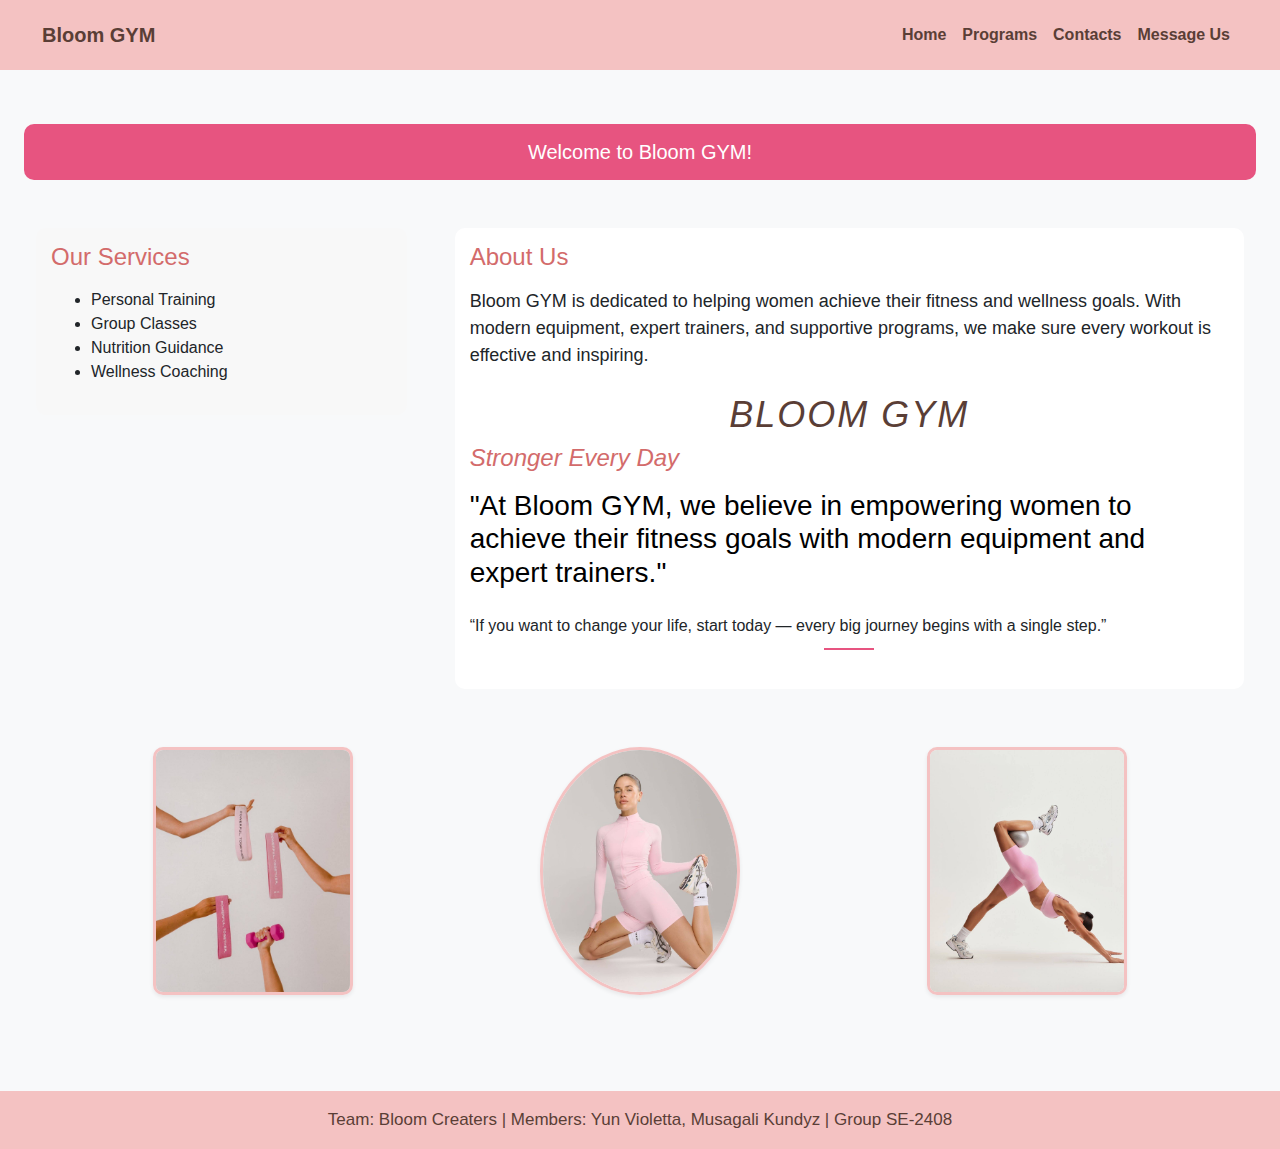
<file: index.html>
<!DOCTYPE html>
<html lang="en">
<head>
  <meta charset="UTF-8">
  <meta name="viewport" content="width=device-width, initial-scale=1">
  <title>Bloom GYM</title>
  <link href="https://cdn.jsdelivr.net/npm/bootstrap@5.3.0/dist/css/bootstrap.min.css" rel="stylesheet">
  <link rel="stylesheet" href="style.css">
</head>
<body class="bg-light">
<nav class="navbar navbar-expand-lg" style="background-color: #f4c2c2;">
  <div class="container-fluid">
    <a class="navbar-brand fw-bold text-brown" href="#">Bloom GYM</a>
    <button class="navbar-toggler" type="button" data-bs-toggle="collapse" data-bs-target="#navbarNav"
      aria-controls="navbarNav" aria-expanded="false" aria-label="Toggle navigation">
      <span class="navbar-toggler-icon"></span>
    </button>
    <div class="collapse navbar-collapse justify-content-end" id="navbarNav">
      <ul class="navbar-nav">
        <li class="nav-item"><a class="nav-link text-brown fw-semibold" href="index.html">Home</a></li>
        <li class="nav-item"><a class="nav-link text-brown fw-semibold" href="programs.html">Programs</a></li>
        <li class="nav-item"><a class="nav-link text-brown fw-semibold" href="contacts.html">Contacts</a></li>
        <li class="nav-item"><a class="nav-link text-brown fw-semibold" href="form.html">Message Us</a></li>
      </ul>
    </div>
  </div>
</nav>


  <!-- Content -->
  <div class="container-fluid my-4 px-sm-2 px-lg-4">

    <h1 class="grid-header py-3 mb-4">Welcome to Bloom GYM!</h1>

    <div class="row align-items-start gy-4">

    <!-- Two Column Section  -->
      <!-- Sidebar (narrower) -->
      <div class="col-sm-12 col-md-4 col-lg-4 p-3 p-lg-4">
        <aside class="grid-sidebar">
          <h2>Our Services</h2>
          <ul class="mt-3 ms-2">
            <li>Personal Training</li>
            <li>Group Classes</li>
            <li>Nutrition Guidance</li>
            <li>Wellness Coaching</li>
          </ul>
        </aside>
      </div>
      <!-- Main Content -->
      <div class="col-sm-12 col-md-8 col-lg-8 p-3 p-lg-4">
        <main class="grid-main">
          <h2 class="mb-3">About Us</h2>
          <p class="mb-3">
            Bloom GYM is dedicated to helping women achieve their fitness and wellness goals.
            With modern equipment, expert trainers, and supportive programs, we make sure
            every workout is effective and inspiring.
          </p>

          <h1 id="main-title" class="mt-4">Bloom GYM</h1>
          <h2><i>Stronger Every Day</i></h2>

          <h3 id="cite" class="mt-3">
            "At Bloom GYM, we believe in empowering women to 
            achieve their fitness goals with modern equipment and expert trainers."
          </h3>

          <div class="quote-container mt-4 mb-4">
            <q>If you want to change your life, start today — every big journey begins with a single step.</q>
          </div>
        </main>
      </div>
    </div>

    <!-- Three-Column Section (Image Gallery) -->
    <div class="row text-center mt-4 px-sm-3 px-lg-5">
      <div class="col-sm-12 col-md-4 mb-4">
        <img src="photo1.jpg" class="img-fluid big-photo shadow-sm" alt="Gym photo 1">
      </div>
      <div class="col-sm-12 col-md-4 mb-4">
        <img src="photo2.jpg" class="img-fluid big-photo circle-img shadow-sm" alt="Gym photo 2">
      </div>
      <div class="col-sm-12 col-md-4 mb-4">
        <img src="photo3.jpg" class="img-fluid big-photo shadow-sm" alt="Gym photo 3">
      </div>
    </div>
  </div>

  <!-- Footer -->
  <footer class="grid-footer py-3 px-4 mt-5 text-center">
    Team: Bloom Creaters | Members: Yun Violetta, Musagali Kundyz | Group SE-2408
  </footer>

  <script src="https://cdn.jsdelivr.net/npm/bootstrap@5.3.0/dist/js/bootstrap.bundle.min.js"></script>
</body>
</html>
</file>
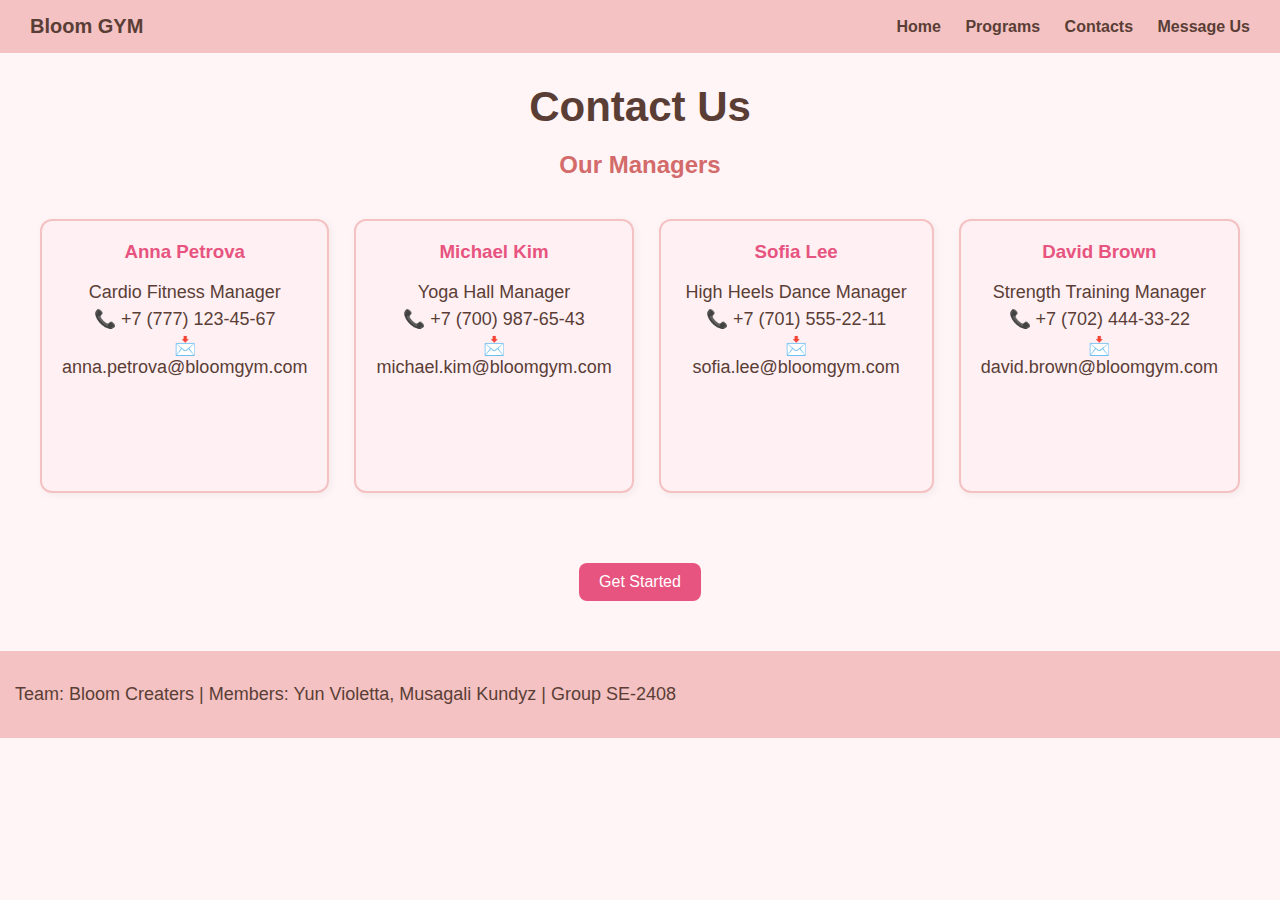
<file: contacts.html>
<!DOCTYPE html>
<html lang="en">
<head>
  <meta charset="UTF-8">
  <title>Bloom GYM | Contacts</title>
  <link rel="stylesheet" href="style.css">
</head>
<body>

  <!-- Top Menu -->
   <header class="navbar">
    <div class="logo">Bloom GYM</div>
    <nav class="nav-links">
      <a href="index.html">Home</a>
      <a href="programs.html">Programs</a>
      <a href="contacts.html">Contacts</a>
      <a href="form.html">Message Us</a>
    </nav>
  </header>

  <!-- Page Content -->
  <div class="container">
    <h1 class="page-title">Contact Us</h1>
<div class="contacts-section">
  <h2 style="text-align:center;">Our Managers</h2>
  <div class="managers-grid">
    <div class="contact-card">
      <h3>Anna Petrova</h3>
      <p>Cardio Fitness Manager</p>
      <p>&#128222; +7 (777) 123-45-67</p>
      <p>&#128233; anna.petrova@bloomgym.com</p>
    </div>

    <div class="contact-card">
      <h3>Michael Kim</h3>
      <p>Yoga Hall Manager</p>
      <p>&#128222; +7 (700) 987-65-43</p>
      <p>&#128233; michael.kim@bloomgym.com</p>
    </div>

    <div class="contact-card">
      <h3>Sofia Lee</h3>
      <p>High Heels Dance Manager</p>
      <p>&#128222; +7 (701) 555-22-11</p>
      <p>&#128233; sofia.lee@bloomgym.com</p>
    </div>

    <div class="contact-card">
      <h3>David Brown</h3>
      <p>Strength Training Manager</p>
      <p>&#128222; +7 (702) 444-33-22</p>
      <p>&#128233; david.brown@bloomgym.com</p>
    </div>
  </div>
</div>
    <div class="button-container">
        <button class="get-started-btn" onclick="window.location.href='form.html'">Get Started</button>
    </div>
   

  <!-- Footer -->
  <footer>
    <p>
      Team: Bloom Creaters | Members: Yun Violetta, Musagali Kundyz | Group SE-2408
    </p>
  </footer>

</body>
</html>
</file>
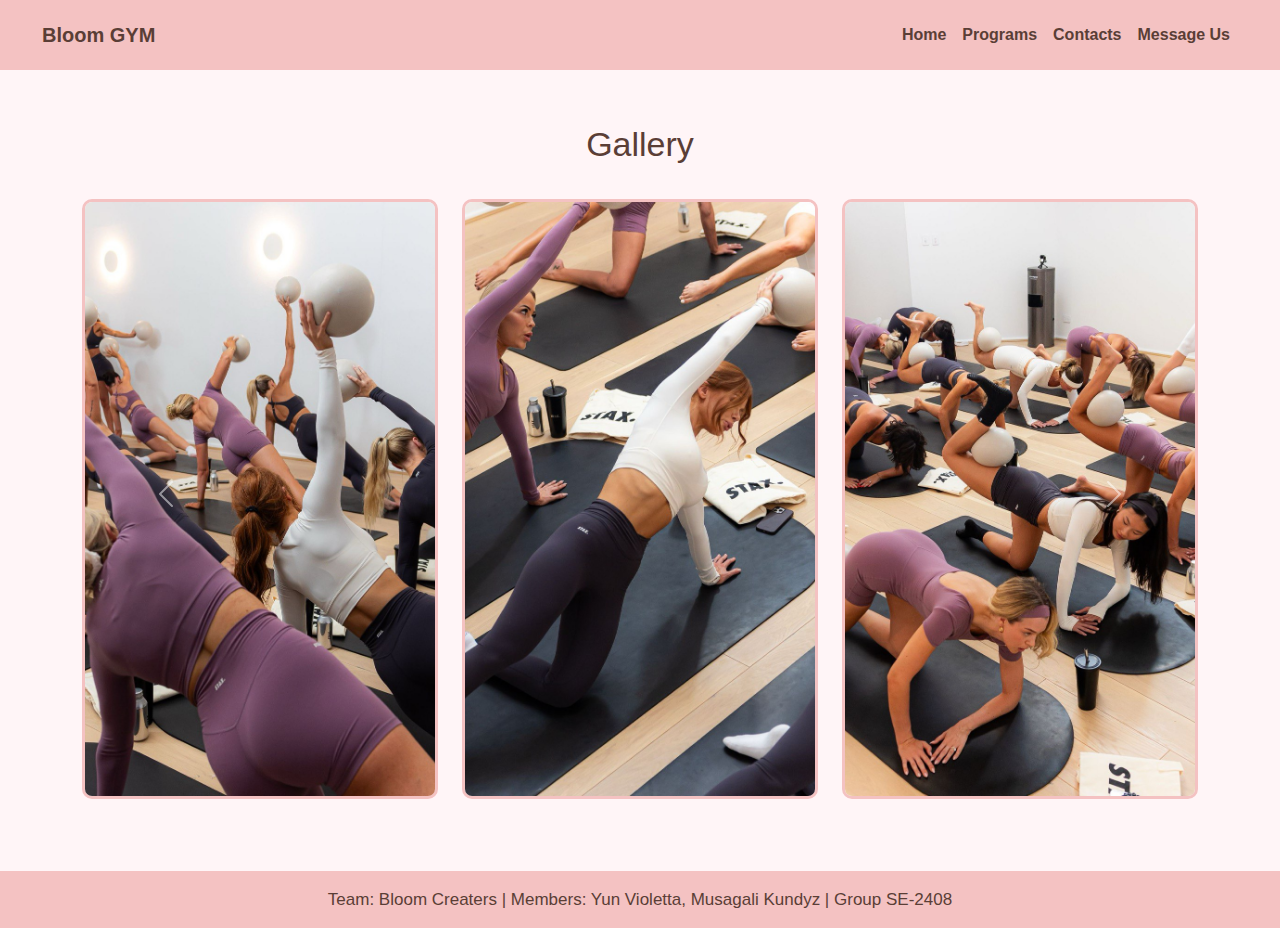
<file: gallery.html>
<!DOCTYPE html>
<html lang="en">
<head>
  <meta charset="UTF-8">
  <meta name="viewport" content="width=device-width, initial-scale=1.0">
  <title>Gallery - Bloom GYM</title>
  <!-- Bootstrap CSS -->
  <link href="https://cdn.jsdelivr.net/npm/bootstrap@5.3.3/dist/css/bootstrap.min.css" rel="stylesheet">
  <link rel="stylesheet" href="style.css">
</head>
<body>
<nav class="navbar navbar-expand-lg" style="background-color: #f4c2c2;">
  <div class="container-fluid">
    <a class="navbar-brand fw-bold text-brown" href="#">Bloom GYM</a>
    <button class="navbar-toggler" type="button" data-bs-toggle="collapse" data-bs-target="#navbarNav"
      aria-controls="navbarNav" aria-expanded="false" aria-label="Toggle navigation">
      <span class="navbar-toggler-icon"></span>
    </button>
    <div class="collapse navbar-collapse justify-content-end" id="navbarNav">
      <ul class="navbar-nav">
        <li class="nav-item"><a class="nav-link text-brown fw-semibold" href="index.html">Home</a></li>
        <li class="nav-item"><a class="nav-link text-brown fw-semibold" href="programs.html">Programs</a></li>
        <li class="nav-item"><a class="nav-link text-brown fw-semibold" href="contacts.html">Contacts</a></li>
        <li class="nav-item"><a class="nav-link text-brown fw-semibold" href="form.html">Message Us</a></li>
      </ul>
    </div>
  </div>
</nav>


  <div class="container mt-4 mb-4">
    <h1 class="text-center mb-4">Gallery</h1>

    <!-- Carousel with 3 photos per slide -->
    <div id="gymCarousel" class="carousel slide" data-bs-ride="carousel">
      <div class="carousel-inner">

        <!-- First slide -->
        <div class="carousel-item active">
          <div class="row">
            <div class="col-4">
              <img src="img1.jpg" class="d-block w-100" alt="Strength Training">
            </div>
            <div class="col-4">
              <img src="img2.jpg" class="d-block w-100" alt="Strength Training">
            </div>
            <div class="col-4">
              <img src="img3.jpg" class="d-block w-100" alt="Strength Training">
            </div>
          </div>
        </div>

        <!-- Second slide -->
        <div class="carousel-item">
          <div class="row">
            <div class="col-4">
              <img src="img4.jpg" class="d-block w-100" alt="Yoga">
            </div>
            <div class="col-4">
              <img src="img5.jpg" class="d-block w-100" alt="Yoga">
            </div>
            <div class="col-4">
              <img src="img6.jpg" class="d-block w-100" alt="Yoga">
            </div>
          </div>
        </div>

        <!-- Third slide -->
        <div class="carousel-item">
          <div class="row">
            <div class="col-4">
              <img src="img7.jpg" class="d-block w-100" alt="Cardio Fitness">
            </div>
            <div class="col-4">
              <img src="img8.jpg" class="d-block w-100" alt="Cardio Fitness">
            </div>
            <div class="col-4">
              <img src="img9.jpg" class="d-block w-100" alt="Cardio Fitness">
            </div>
          </div>
        </div>

        <!-- Fourth slide -->
        <div class="carousel-item">
          <div class="row">
            <div class="col-4">
              <img src="img10.jpg" class="d-block w-100" alt="High Heels Dance">
            </div>
            <div class="col-4">
              <img src="img11.jpg" class="d-block w-100" alt="High Heels Dance">
            </div>
            <div class="col-4">
              <img src="img12.jpg" class="d-block w-100" alt="High Heels Dance">
            </div>
          </div>
        </div>

      </div>

            <!-- Navigation controls -->
      <button class="carousel-control-prev" type="button" data-bs-target="#gymCarousel" data-bs-slide="prev">
        <span class="carousel-control-prev-icon"></span>
        <span class="visually-hidden">Previous</span>
      </button>
      <button class="carousel-control-next" type="button" data-bs-target="#gymCarousel" data-bs-slide="next">
        <span class="carousel-control-next-icon"></span>
        <span class="visually-hidden">Next</span>
      </button>
    </div>

    </div>

  <!-- Footer -->
  <footer class="grid-footer py-3 px-4 mt-5 text-center">
    Team: Bloom Creaters | Members: Yun Violetta, Musagali Kundyz | Group SE-2408
  </footer>

  <script src="https://cdn.jsdelivr.net/npm/bootstrap@5.3.3/dist/js/bootstrap.bundle.min.js"></script>
</body>
</html>
</file>
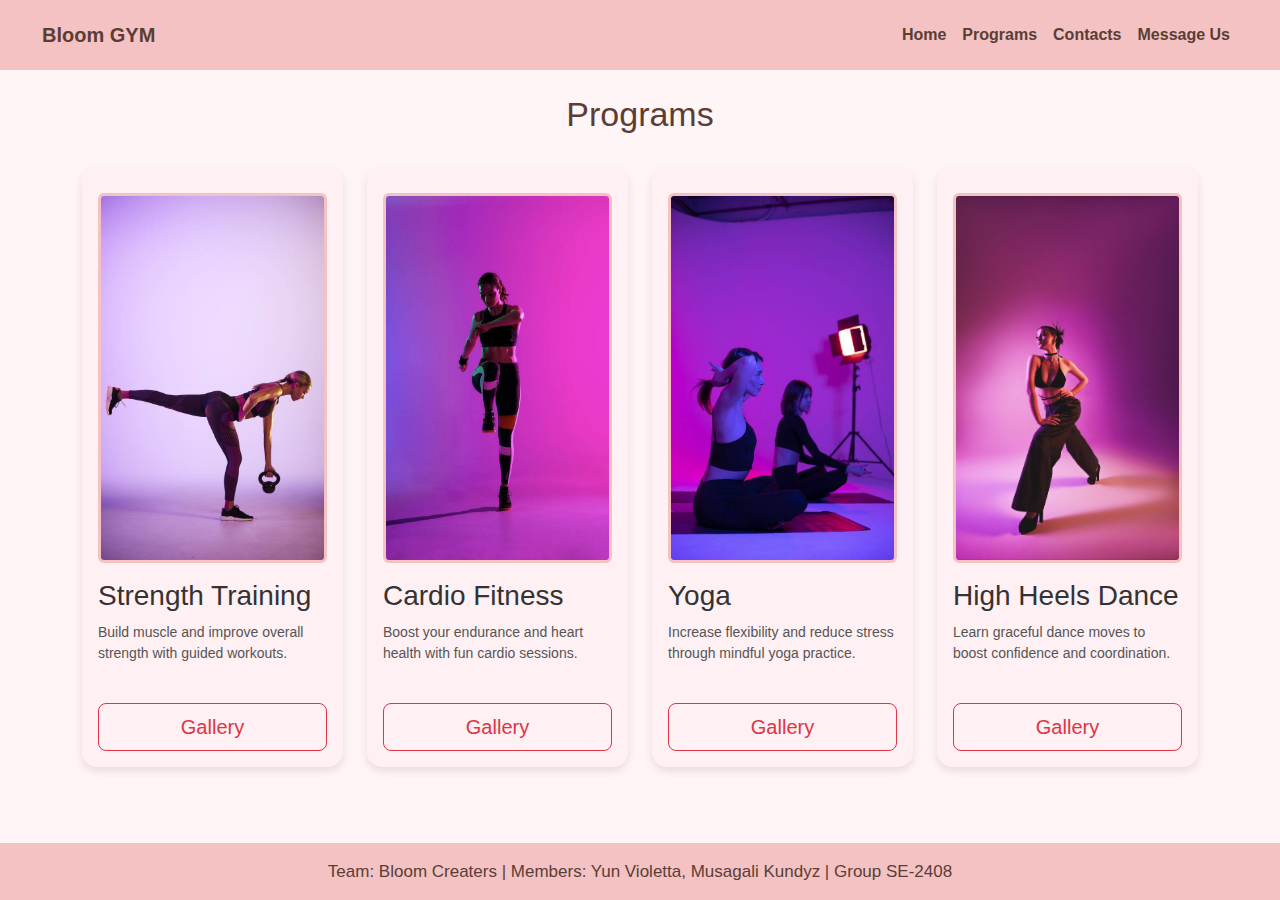
<file: programs.html>
<!DOCTYPE html>
<html lang="en">
<head>
  <meta charset="UTF-8">
  <title>Programs - Bloom GYM</title>
  <link href="https://cdn.jsdelivr.net/npm/bootstrap@5.3.3/dist/css/bootstrap.min.css" rel="stylesheet">
  <link rel="stylesheet" href="style.css">
</head>
<body class="d-flex flex-column min-vh-100">

  <!-- Navbar -->
  <nav class="navbar navbar-expand-lg" style="background-color: #f4c2c2;">
    <div class="container-fluid">
      <a class="navbar-brand fw-bold text-brown" href="#">Bloom GYM</a>
      <button class="navbar-toggler" type="button" data-bs-toggle="collapse" data-bs-target="#navbarNav"
        aria-controls="navbarNav" aria-expanded="false" aria-label="Toggle navigation">
        <span class="navbar-toggler-icon"></span>
      </button>
      <div class="collapse navbar-collapse justify-content-end" id="navbarNav">
        <ul class="navbar-nav">
          <li class="nav-item"><a class="nav-link text-brown fw-semibold" href="index.html">Home</a></li>
          <li class="nav-item"><a class="nav-link text-brown fw-semibold" href="programs.html">Programs</a></li>
          <li class="nav-item"><a class="nav-link text-brown fw-semibold" href="contacts.html">Contacts</a></li>
          <li class="nav-item"><a class="nav-link text-brown fw-semibold" href="form.html">Message Us</a></li>
        </ul>
      </div>
    </div>
  </nav>

  <!-- Page Title -->
  <h1 id="programs" class="text-center mt-4">Programs</h1>

  <!-- Card Row -->
  <div class="container mt-4 mb-4 flex-grow-1">
    <div class="row g-4">
      <div class="col-sm-6 col-lg-3 d-flex">
        <div class="program-card p-3 d-flex flex-column flex-fill">
          <img src="strength.jpg" alt="Strength Training" class="img-fluid rounded">
          <h3 class="mt-3">Strength Training</h3>
          <p class="flex-grow-1">Build muscle and improve overall strength with guided workouts.</p>
 <button class="btn btn-outline-danger btn-lg mt-2" onclick="window.location.href='gallery.html'">Gallery</button>
        </div>
      </div>

      <div class="col-sm-6 col-lg-3 d-flex">
        <div class="program-card p-3 d-flex flex-column flex-fill">
          <img src="cardio.jpg" alt="Cardio Fitness" class="img-fluid rounded">
          <h3 class="mt-3">Cardio Fitness</h3>
          <p class="flex-grow-1">Boost your endurance and heart health with fun cardio sessions.</p>
           <button class="btn btn-outline-danger btn-lg mt-2" onclick="window.location.href='gallery.html'">Gallery</button>
        </div>
      </div>

      <div class="col-sm-6 col-lg-3 d-flex">
        <div class="program-card p-3 d-flex flex-column flex-fill">
          <img src="yoga.jpg" alt="Yoga" class="img-fluid rounded">
          <h3 class="mt-3">Yoga</h3>
          <p class="flex-grow-1">Increase flexibility and reduce stress through mindful yoga practice.</p>
           <button class="btn btn-outline-danger btn-lg mt-2" onclick="window.location.href='gallery.html'">Gallery</button>
        </div>
      </div>

      <div class="col-sm-6 col-lg-3 d-flex">
        <div class="program-card p-3 d-flex flex-column flex-fill">
          <img src="highheels.jpg" alt="High Heels Dance" class="img-fluid rounded">
          <h3 class="mt-3">High Heels Dance</h3>
          <p class="flex-grow-1">Learn graceful dance moves to boost confidence and coordination.</p>
           <button class="btn btn-outline-danger btn-lg mt-2" onclick="window.location.href='gallery.html'">Gallery</button>
        </div>
      </div>
    </div> 
  </div> 

  <!-- Footer -->
  <footer class="grid-footer py-3 px-4 mt-5 text-center">
    Team: Bloom Creaters | Members: Yun Violetta, Musagali Kundyz | Group SE-2408
  </footer>

  <script src="https://cdn.jsdelivr.net/npm/bootstrap@5.3.3/dist/js/bootstrap.bundle.min.js"></script>
</body>
</html>
</file>
<file: style.css>
html, body {
  height: 100%;
  display: flex;
  flex-direction: column;
}
body {
  margin: 0;
  font-family: Arial, sans-serif;
  background-color: #fff5f7;
}

/* Navigation bar */
.navbar {
  display: flex;                
  justify-content: space-between; 
  align-items: center;           
  background-color: #f4c2c2;
  padding: 15px 30px;
}

.logo {
  font-size: 20px;
  font-weight: bold;
  color: #5a3e36;
}

.nav-links a {
  text-decoration: none;
  color: #5a3e36;
  margin-left: 20px; 
  font-weight: bold;
}

.navbar a:hover {
  color: #e75480;
  text-decoration: underline;
}
 
/*-----Home Page-----*/
.text-brown {
  color: #5a3e36 !important;
}
.nav-link:hover {
  color: #e75480 !important;
  text-decoration: underline;
}

/* Home Page */
.home-container {
  display: flex;
  gap: 30px;
  padding: 20px;
  justify-content: center;
  align-items: flex-start;
}
.grid-layout {
  display: grid;
  grid-template-areas:
    "header header"
    "sidebar main"
    "footer footer";
  grid-template-columns: 250px 1fr; 
  grid-template-rows: auto 1fr auto;
  min-height: 100vh;
  gap: 15px;
  padding: 20px;
}

.grid-header {
  grid-area: header;
  background-color: #e75480;
  color: white;
  text-align: center;
  padding: 15px;
  font-size: 20px;
  border-radius: 10px;
}

.grid-sidebar {
  grid-area: sidebar;
  background-color: #f8f8f8;
  padding: 15px;
  border-radius: 10px;
}

.grid-main {
  grid-area: main;
  background-color: #fff;
  padding: 15px;
  border-radius: 10px;
}

.grid-footer {
  background-color: #f4c2c2;
  text-align: left;
  padding: 15px;
  margin-top: auto;
  color: #5a3e36;
  font-size: 17px;
}


.right-images {
  display: flex;
  flex-direction: column;
  gap: 20px;
  align-items: center;
}

.big-photo {
  width: 200px;        
  height: auto;        
  border: 3px solid #f4c2c2;
  border-radius: 10px;
}

.circle-img.big-photo {
  width: 200px;
  border-radius: 50%;
}


/* Headings */

#main-title {
  text-transform: uppercase;
  letter-spacing: 2px;
  font-size: 36px;
  font-style: italic;
} 

h1 {
  margin-top: 30px;
  text-align: center;
  color: #5a3e36;
}

h2 {
  color: #d36b6b;
}

/* Mobile  */
@media (max-width: 600px) {
  h1 {
    font-size: 20px;
  }
  h2 {
    font-size: 16px;
  }
  p {
    font-size: 14px;
  }
}

/* Tablet  */
@media (min-width: 601px) and (max-width: 992px) {
  h1 {
    font-size: 28px;
  }
  h2 {
    font-size: 20px;
  }
  p {
    font-size: 16px;
  }
}

/* Desktop (from 993px) */
@media (min-width: 993px) {
  h1 {
    font-size: 36px;
  }
  h2 {
    font-size: 24px;
  }
  p {
    font-size: 18px;
  }
}

#cite {
  color: black;
}

/* Quote block */
.quote-container::after {
  content: "";
  display: block;
  height: 2px;
  width: 50px;
  background-color: #e75480;
  margin: 10px auto 0 auto;
}

.quote-to-start {
  font-style: italic;
  font-size: 20px;
  color: #5a3e36;
  background-color: #fff0f3;
  padding: 20px 30px;
  border-left: 5px solid #e75480;
  border-radius: 10px;
  display: inline-block;
  margin-top: 60px;
}


/* Right column: Images  */
img {
  width: 200px;
  border: 3px solid #f4c2c2;
  border-radius: 10px; 
  margin-top: 10px;
}

.circle-img {
  width: 200px;
  border-radius: 50%;
}


/*----- Programs Page-----*/

/* Program cards */
.programs-container {
  display: flex;               
  justify-content: center;
  flex-wrap: wrap;             
  gap: 25px;                   
  padding: 30px;
}

@media (max-width: 1024px) {
  .program-card {
    width: 45%;  
    height: auto; 
  }
}

@media (max-width: 600px) {
  .program-card {
    width: 100%;  
    height: auto;
  }
}

.program-card {
  background-color: #fff0f3;
  border-radius: 15px;
  padding: 20px;
  width: 250px;
  height: 600px;               
  box-shadow: 0 4px 10px rgba(0,0,0,0.1);
  display: flex;
  flex-direction: column;
  justify-content: space-between;
  transition: transform 0.3s, box-shadow 0.3s;
}

.programs-table p {
  color: #5a3e36;
  font-size: 14px;
}

.program-card:hover {
  transform: scale(1.05);      
  box-shadow: 0 8px 20px rgba(0,0,0,0.2);
}


.program-card img {
  width: 100%;
  height: 370px;
  object-fit: cover;
  border-radius: 12px;
}

.program-card h3 {
  margin: 15px 0 10px;
  color: #333;
}

.program-card p {
  flex-grow: 1;
  font-size: 14px;
  color: #555;
}

.gym-btn {
  background-color: #f08080;
  color: white;
  border: none;
  padding: 10px 15px;
  margin-top: 15px;
  border-radius: 8px;
  cursor: pointer;
  font-weight: bold;
  transition: 0.3s;
}

.gym-btn:hover {
  background-color: #d86b6b;
}

.btn-primary {
      background-color: #f08080 !important;
      border-color: #f08080 !important;
    }
    .btn-primary:hover {
      background-color: #d86b6b !important;
      border-color: #d86b6b !important;
    }
    .btn-outline-primary {
      color: #f08080 !important;
      border-color: #f08080 !important;
    }
    .btn-outline-primary:hover {
      background-color: #f08080 !important;
      color: white !important;
    }




/*----- Gallery Page-----*/

.gallery-container {
  display: grid;
  grid-template-columns: repeat(3,  1fr);
  gap: 15px;
  max-width: 800px;
  margin: 20px auto;
}

.carousel-item img {
  height: 600px; 
  object-fit: cover; 
  border-radius: 10px;
}

.gallery-img {
  position: relative;
  overflow: hidden;
  border-radius: 10px;
  cursor: pointer;
}

.gallery-img img {
  width: 100%;
  height: 100%;
  display: block;
  transition: transform 0.5s ease;
}

.caption {
  position: absolute;
  inset: 0;
  background: rgba(0, 0, 0, 0.6);
  color: #fff;
  font-size: 18px;
  font-weight: bold;
  display: flex;
  align-items: center;
  justify-content: center;
  opacity: 0;
  transition: opacity 0.5s ease;
}

.gallery-img:hover img {
  transform: scale(1.1);
}

.gallery-img:hover .caption {
  opacity: 1;
}

/*----- Contacts Page-----*/

.page-title {
  text-align: center;
  font-size: 42px;
  margin-bottom: 20px;
}
.contacts-section h2 {
  text-align: center;
  margin-bottom: 20px;
}
/* Managers grid */
.managers-grid {
  display: grid;
  grid-template-columns: repeat(4, 1fr); 
  gap: 25px;
  max-width: 1200px;
  margin: 0 auto;
  padding: 20px;
}

/* --- MEDIA QUERIES --- */
/* Tablet (≤ 992px): show 2 cards */
@media (max-width: 992px) {
.managers-grid {
grid-template-columns: repeat(2, 1fr);
}
}
/* Mobile (≤ 600px): show 1 card */
@media (max-width: 600px) {
.managers-grid {
grid-template-columns: 1fr;
}
}    

.contact-card {
  background-color: #fff0f3;
  padding: 20px;
  min-height: 230px;
  border-radius: 12px;
  border: 2px solid #f4c2c2;
  text-align: center;
  box-shadow: 2px 2px 8px rgba(0,0,0,0.05);
  transition: transform 0.3s ease, box-shadow 0.3s ease;
}

.contact-card:hover {
  transform: scale(1.05); 
  box-shadow: 4px 4px 15px rgba(0,0,0,0.15); 
}

.contact-card h3 {
  color: #e75480;
  margin-top: 0;
}

.contact-card p {
  color: #5a3e36;
  margin: 5px 0;
}

/* Buttons */
.button-container {
  display: flex;
  justify-content: center; 
  margin-top: 20px;
}

.get-started-btn {
  margin: 30px;
  padding: 10px 20px;
  background-color: #e75480;
  color: white;
  border: none;
  border-radius: 8px;
  font-size: 16px;
  cursor: pointer;
  transition: background 0.3s ease;
}

.get-started-btn:hover,
button:hover {
  background-color: #d36b6b;
}


/*----- Message/Form Page -----*/
.form-container {
  background-color: #fff0f3;
  padding: 40px;
  max-width: 500px;
  margin: 40px auto;
  border-radius: 15px;
  display: flex;
  flex-direction: column;
  gap: 20px;
}

.form-container h2 {
  color: #e75480;
  text-align: center;
}

label {
  display: block;
  margin-top: 10px;
  color: #5a3e36;
}

input, textarea {
  width: 100%;
  padding: 10px;
  margin-top: 5px;
  border: 2px solid #f4c2c2;
  border-radius: 8px;
  font-size: 14px;
}

#submit {
  margin-top: 15px;
  padding: 10px 20px;
  border: none;
  border-radius: 8px;
  font-size: 16px;
  cursor: pointer;
  transition: background 0.3s ease;
}

/* Footer */
footer {
  background-color: #f4c2c2;
  text-align: left;
  padding: 15px;
  margin-top: 20px;
  color: #5a3e36;
  font-size: 4px;
}

/* ---------- Media Queries ---------- */

/* Tablet (min-width: 600px) */
@media (min-width: 600px) {
  h1 {
    font-size: 28px;
  }
  p {
    font-size: 16px;
  }

  .programs-container {
    grid-template-columns: 1fr 1fr;
  }
}

/* Desktop (min-width: 992px) */
@media (min-width: 992px) {
  h1 {
    font-size: 34px;
  }
  p {
    font-size: 18px;
  }

  .programs-container {
    grid-template-columns: 1fr 1fr 1fr;
  }
}

/* Large Desktop (min-width: 1200px) */
@media (min-width: 1200px) {
  .programs-container {
    grid-template-columns: 1fr 1fr 1fr 1fr; 
  }
}
</file>
